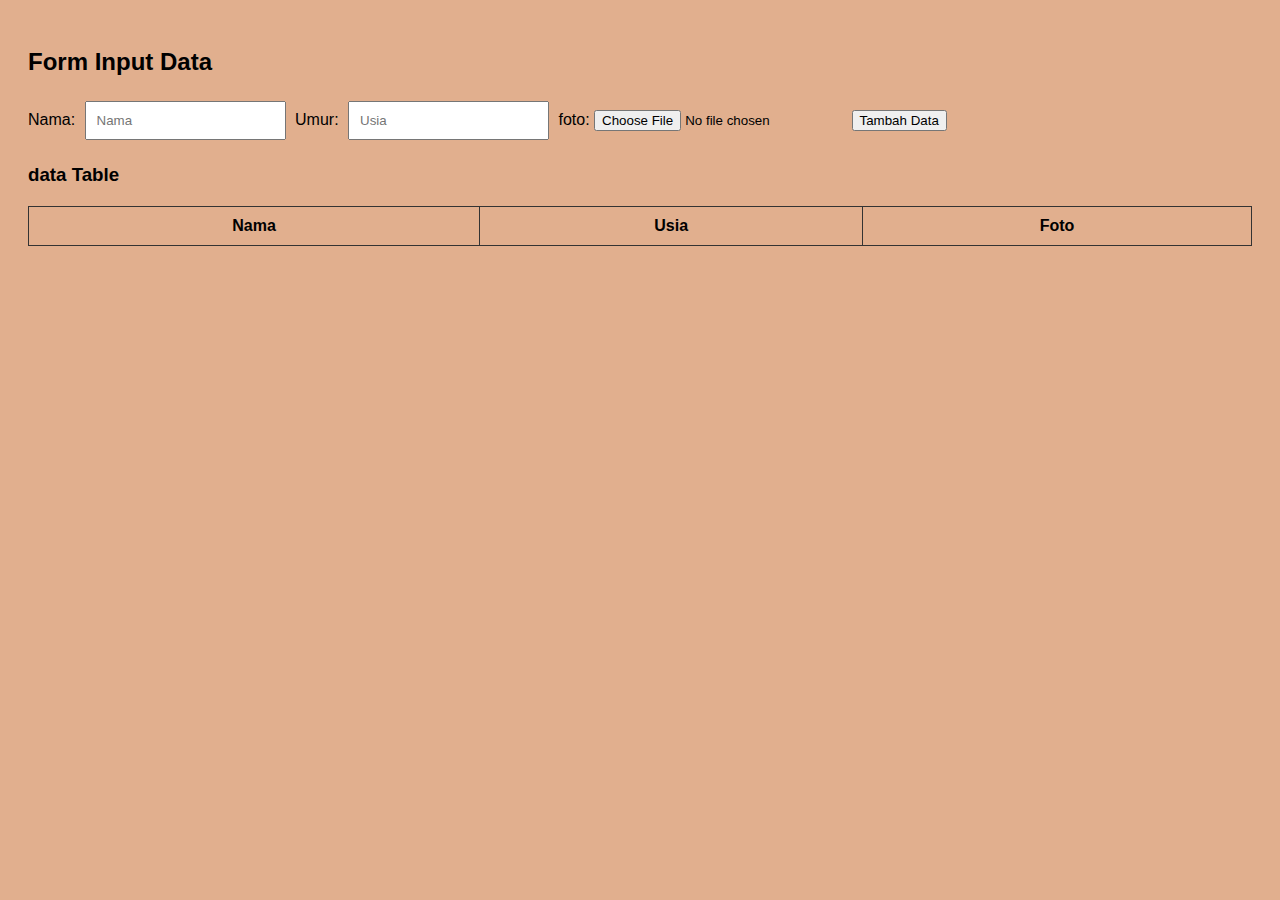
<file: forminput.html>
<!DOCTYPE html>
<html lang="id">
    <head>
        <meta charset="UTF-8">
        <title>form to tabel</title>
        <style>
            body{
                font-family:Arial, Helvetica, sans-serif;
                padding: 20px;
                background-color: #e1af8e;

            }
            table {
                width: 100%;
                border-collapse: collapse;
                margin-top: 20px;
            }
            th, td {
                border: 1px solid #333;
                padding: 10px;
                text-align: center;
            }
            input[type="text"], input[type="number"] {
                padding: 10px;
                margin: 5px ;
            
            }
            img{
                max-width:300px;
                height:auto;
                object-fit: cover;
                border-radius: 8px;
            }
        </style>
    </head>   
    <body>
        <h2>Form Input Data</h2>
        <form id="dataForm">
            Nama: <input type="text" id="name" placeholder="Nama" required>
            Umur: <input type="number" id="age" placeholder="Usia" required>
            foto: <input type="file" id="photo" accept="image/*" required>
            <button type="submit">Tambah Data</button>
        </form>
        <h3>data Table</h3>
        <table id="dataTable">
            <thead>
                <tr>
                    <th>Nama</th>
                    <th>Usia</th>
                    <th>Foto</th>
                </tr>
            </thead>
            <tbody></tbody>
        </table>

        <script>
            document.getElementById('dataForm').addEventListener('submit', function(event) {
                event.preventDefault();
                const name = document.getElementById('name').value;
                const age = document.getElementById('age').value;
                const photoInput = document.getElementById('photo');

                const tableBody = document.querySelector('#dataTable tbody');
                const newRow = tableBody.insertRow();
                newRow.innerHTML = `<td>${name}</td><td>${age}</td> <td><img src="${URL.createObjectURL(photoInput.files[0])}" alt="Foto"></td>`;

                this.reset(); // Reset form fields
            });


        </script>
    </body>
</file>
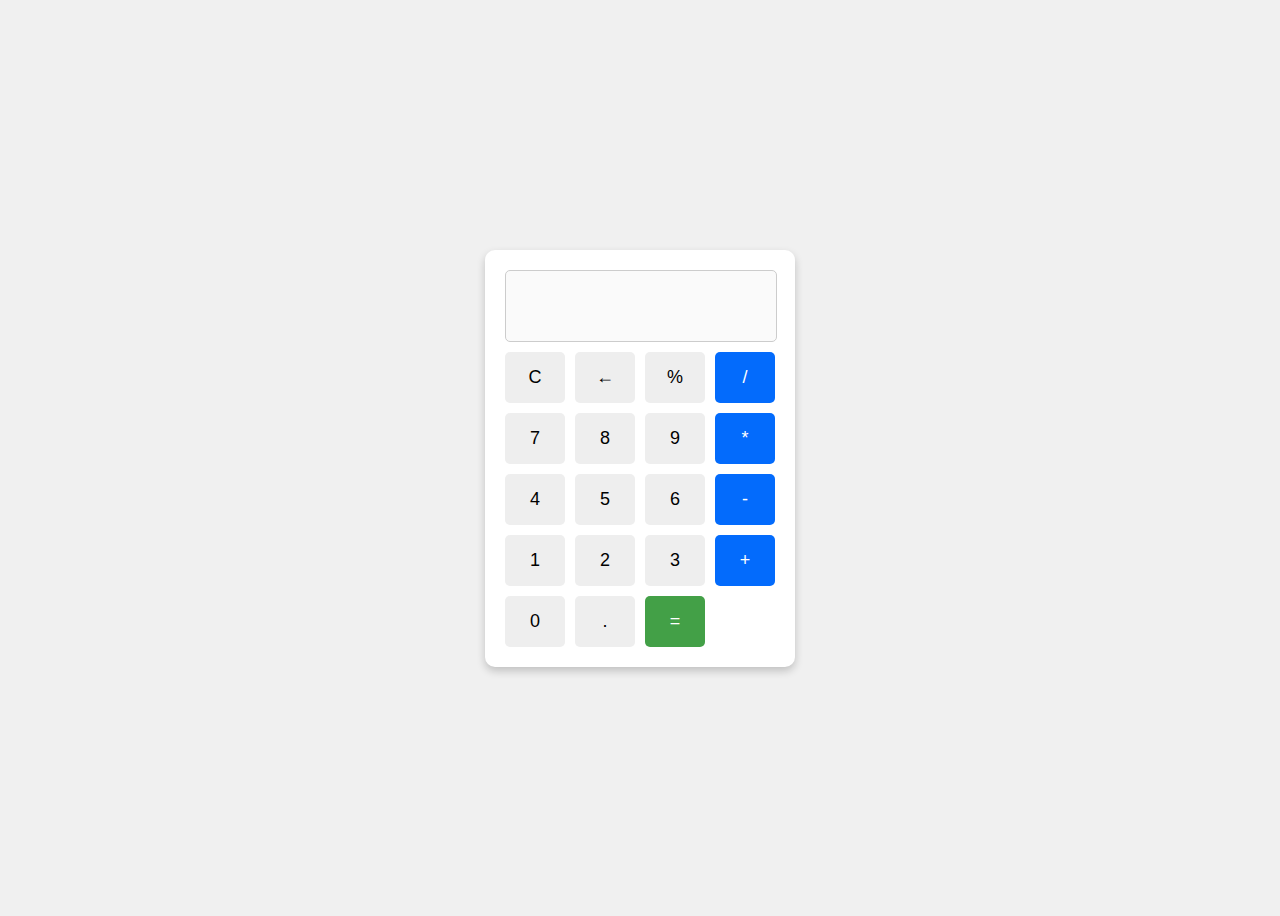
<file: hub/Calc.html>
<!DOCTYPE html>
<html lang="id">
<head>
 <meta charset="UTF-8">
 <title>Kalkulator Sederhana</title>
 <style>
 body {
 font-family: Arial, sans-serif;
 display: flex;
 justify-content: center;
 align-items: center;
 height: 100vh;
 background: #f0f0f0;
 }
 .kalkulator {
 background: #fff;
 padding: 20px;
 border-radius: 10px;
 box-shadow: 0 4px 8px rgba(0,0,0,0.2);
 width: 270px;
 }
 .layar {
 width: 100%;
 height: 50px;
 width: 250px;
 font-size: 24px;
 text-align: right;
 margin-bottom: 10px;
 padding: 10px;
 border: 1px solid #ccc;
 border-radius: 5px;
 }
 .tombol {
 display: grid;
 grid-template-columns: repeat(4, 1fr);
 gap: 10px;
 }
 .tombol button {
 padding: 15px;
 font-size: 18px;
 border: none;
 border-radius: 5px;
 background: #eee;
 cursor: pointer;
 transition: background 0.2s;
 }
 .tombol button:hover {
 background: #ccc;
 }
 .tombol .operator {
 background: #036bfc;
 color: white;
 }
 .tombol .operator:hover {
 background: #033e91;
 }
 .tombol .equals {
 background: #43a047;
 color: white;
 }
 .tombol .equals:hover {
 background: #2e7d32;
 }
 </style>
</head>
<body>
 <div class="kalkulator">
 <input type="text" class="layar" id="layar" disabled>
 <div class="tombol">
 <button onclick="clearLayar()">C</button>
 <button onclick="hapusSatu()">←</button>
 <button onclick="tambahAngka('%')">%</button>
 <button class="operator" onclick="tambahAngka('/')">/</button>
 <button onclick="tambahAngka('7')">7</button>
 <button onclick="tambahAngka('8')">8</button>
 <button onclick="tambahAngka('9')">9</button>
 <button class="operator" onclick="tambahAngka('*')">*</button>
 <button onclick="tambahAngka('4')">4</button>
 <button onclick="tambahAngka('5')">5</button>
 <button onclick="tambahAngka('6')">6</button>
 <button class="operator" onclick="tambahAngka('-')">-</button>
 <button onclick="tambahAngka('1')">1</button>
 <button onclick="tambahAngka('2')">2</button>
 <button onclick="tambahAngka('3')">3</button>
 <button class="operator" onclick="tambahAngka('+')">+</button>
 <button onclick="tambahAngka('0')">0</button>
 <button onclick="tambahAngka('.')">.</button>
 <button class="equals" onclick="hitung()">=</button>
 </div>
 </div>
 <script>
 let layar = document.getElementById("layar");
 function tambahAngka(nilai) {
 layar.value += nilai;
 }
 function clearLayar() {
 layar.value = "";
 }
 function hapusSatu() {
 layar.value = layar.value.slice(0, -1);
 }
 function hitung() {
 try {
 layar.value = eval(layar.value);
 } catch {
 layar.value = "Error!";
 }
 }
 </script>
</body>
</html>
</file>
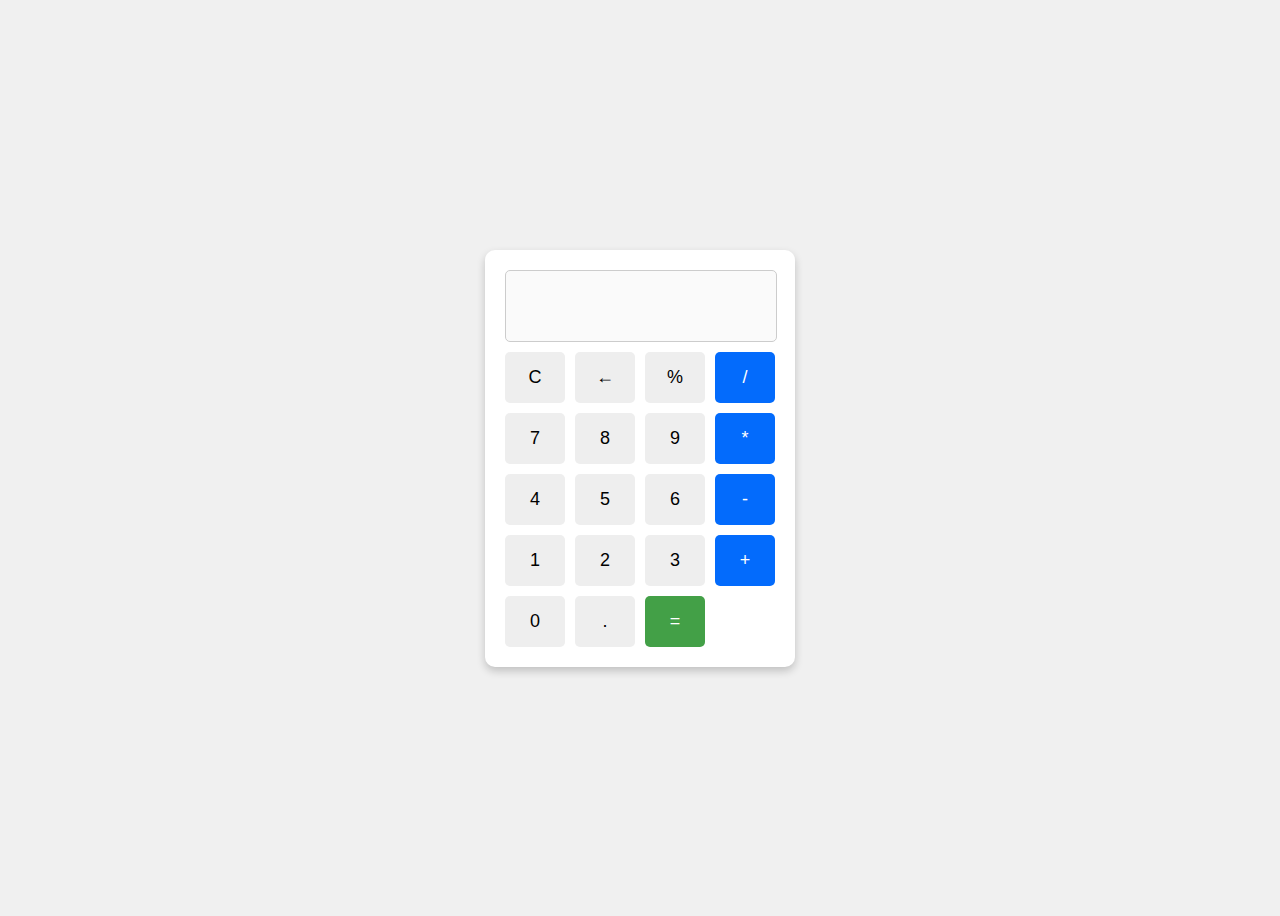
<file: hub/calc/Calc.html>
<!DOCTYPE html>
<html lang="id">
<head>
 <meta charset="UTF-8">
 <title>Kalkulator Sederhana</title>
 <style>
 body {
 font-family: Arial, sans-serif;
 display: flex;
 justify-content: center;
 align-items: center;
 height: 100vh;
 background: #f0f0f0;
 }
 .kalkulator {
 background: #fff;
 padding: 20px;
 border-radius: 10px;
 box-shadow: 0 4px 8px rgba(0,0,0,0.2);
 width: 270px;
 }
 .layar {
 width: 100%;
 height: 50px;
 width: 250px;
 font-size: 24px;
 text-align: right;
 margin-bottom: 10px;
 padding: 10px;
 border: 1px solid #ccc;
 border-radius: 5px;
 }
 .tombol {
 display: grid;
 grid-template-columns: repeat(4, 1fr);
 gap: 10px;
 }
 .tombol button {
 padding: 15px;
 font-size: 18px;
 border: none;
 border-radius: 5px;
 background: #eee;
 cursor: pointer;
 transition: background 0.2s;
 }
 .tombol button:hover {
 background: #ccc;
 }
 .tombol .operator {
 background: #036bfc;
 color: white;
 }
 .tombol .operator:hover {
 background: #033e91;
 }
 .tombol .equals {
 background: #43a047;
 color: white;
 }
 .tombol .equals:hover {
 background: #2e7d32;
 }
 </style>
</head>
<body>
 <div class="kalkulator">
 <input type="text" class="layar" id="layar" disabled>
 <div class="tombol">
 <button onclick="clearLayar()">C</button>
 <button onclick="hapusSatu()">←</button>
 <button onclick="tambahAngka('%')">%</button>
 <button class="operator" onclick="tambahAngka('/')">/</button>
 <button onclick="tambahAngka('7')">7</button>
 <button onclick="tambahAngka('8')">8</button>
 <button onclick="tambahAngka('9')">9</button>
 <button class="operator" onclick="tambahAngka('*')">*</button>
 <button onclick="tambahAngka('4')">4</button>
 <button onclick="tambahAngka('5')">5</button>
 <button onclick="tambahAngka('6')">6</button>
 <button class="operator" onclick="tambahAngka('-')">-</button>
 <button onclick="tambahAngka('1')">1</button>
 <button onclick="tambahAngka('2')">2</button>
 <button onclick="tambahAngka('3')">3</button>
 <button class="operator" onclick="tambahAngka('+')">+</button>
 <button onclick="tambahAngka('0')">0</button>
 <button onclick="tambahAngka('.')">.</button>
 <button class="equals" onclick="hitung()">=</button>
 </div>
 </div>
 <script>
 let layar = document.getElementById("layar");
 function tambahAngka(nilai) {
 layar.value += nilai;
 }
 function clearLayar() {
 layar.value = "";
 }
 function hapusSatu() {
 layar.value = layar.value.slice(0, -1);
 }
 function hitung() {
 try {
 layar.value = eval(layar.value);
 } catch {
 layar.value = "Error!";
 }
 }
 </script>
</body>
</html>
</file>
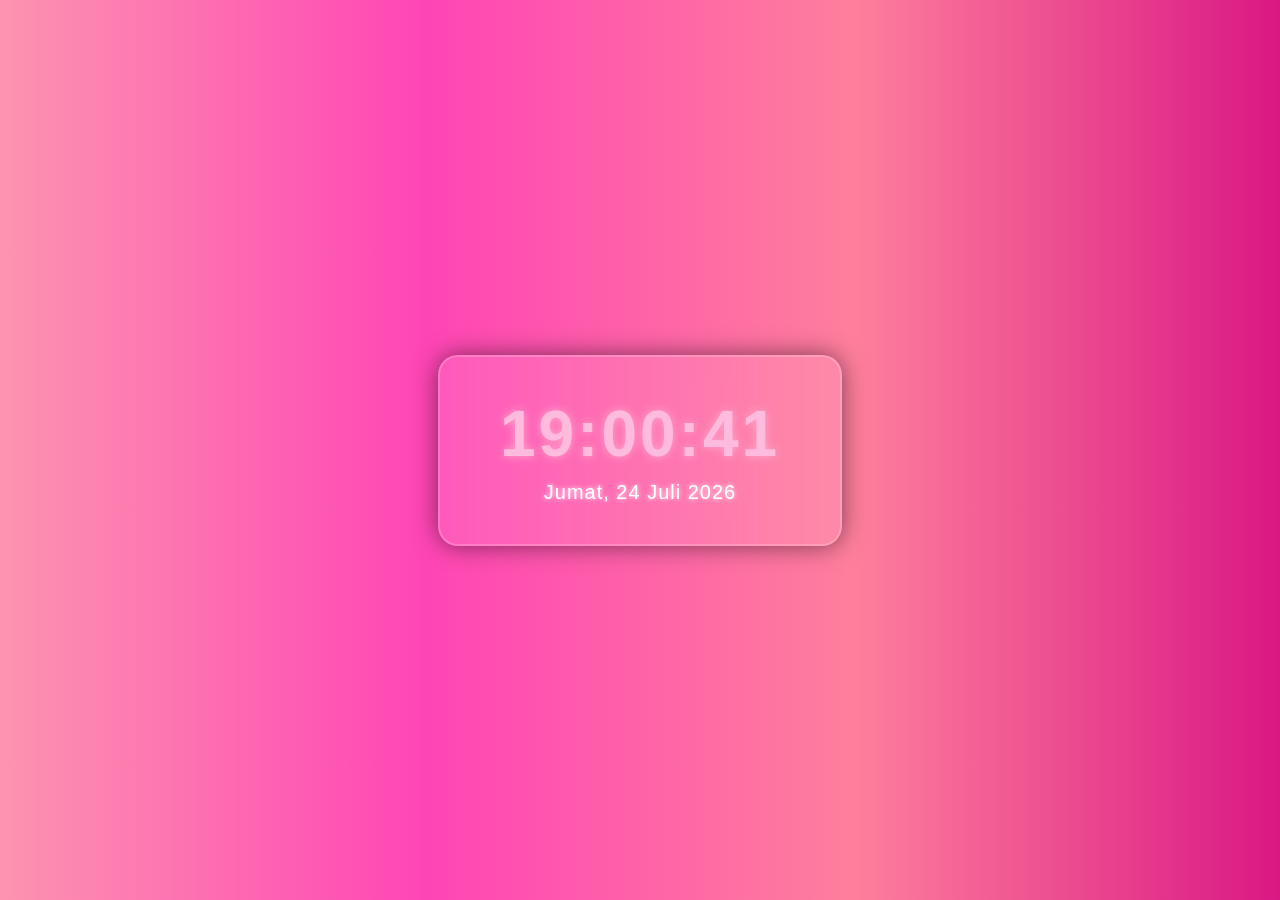
<file: hub/clock/jam.html>
<!DOCTYPE html>
<html lang="id">
<head>
  <meta charset="UTF-8">
  <title>Jam Digital</title>
  <style>
    * {
      box-sizing: border-box;
    }

    body {
      margin: 0;
      padding: 0;
      height: 100vh;
      background: linear-gradient(to right, #FC94AF, #FF45B5, #FE7F9C, #DA1884);
      display: flex;
      justify-content: center;
      align-items: center;
      font-family: "Segoe UI", Tahoma, Geneva, Verdana, sans-serif;
    }

    .clock-container {
      background: rgba(255, 255, 255, 0.1);
      padding: 40px 60px;
      border-radius: 20px;
      box-shadow: 0 0 25px rgba(0, 0, 0, 0.5);
      text-align: center;
      backdrop-filter: blur(10px);
      border: 2px solid rgba(255, 255, 255, 0.2);
    }
	
	.clock {
      color: #FFBBDD;
      font-size: 64px;
      font-weight: bold;
      letter-spacing: 3px;
      text-shadow: 0 0 10px #FFAACC;
    }
	
  .date {
    color: #ffffff;
	margin-top: 10px;
	font-size: 20px;
	letter-spacing: 1px;
	text-shadow: 0 0 5px #ffffff;
	}
	
  </style>
</head>
<body>
  <div class="clock-container">
  <div class="clock" id="digitalClock">00:00:00</div>
  <div class="date" id="dateDisplay">Senin, 1 Januari 2025</div>
 </div>
 
 <script> 
    function updateClock() { 
      const now = new Date(); 
      let hours = now.getHours(); 
      let minutes = now.getMinutes(); 
      let seconds = now.getSeconds(); 
      hours = hours < 10 ? '0' + hours : hours; 
      minutes = minutes < 10 ? '0' + minutes : minutes; 
      seconds = seconds < 10 ? '0' + seconds : seconds; 
      const timeString = `${hours}:${minutes}:${seconds}`; 
      document.getElementById('digitalClock').textContent = timeString; 
      // Tanggal dan hari 
      const days = ['Minggu','Senin','Selasa','Rabu','Kamis','Jumat','Sabtu']; 
      const months = ['Januari','Februari','Maret','April','Mei','Juni','Juli','Agustus','September','Oktober','November','Desember']; 
      const day = days[now.getDay()]; 
      const date = now.getDate(); 
      const month = months[now.getMonth()]; 
      const year = now.getFullYear(); 
      const fullDate = `${day}, ${date} ${month} ${year}`; 
      document.getElementById('dateDisplay').textContent = fullDate; 
    } 
    setInterval(updateClock, 1000); 
    updateClock(); 
  </script>
</body>
</html>
</file>
